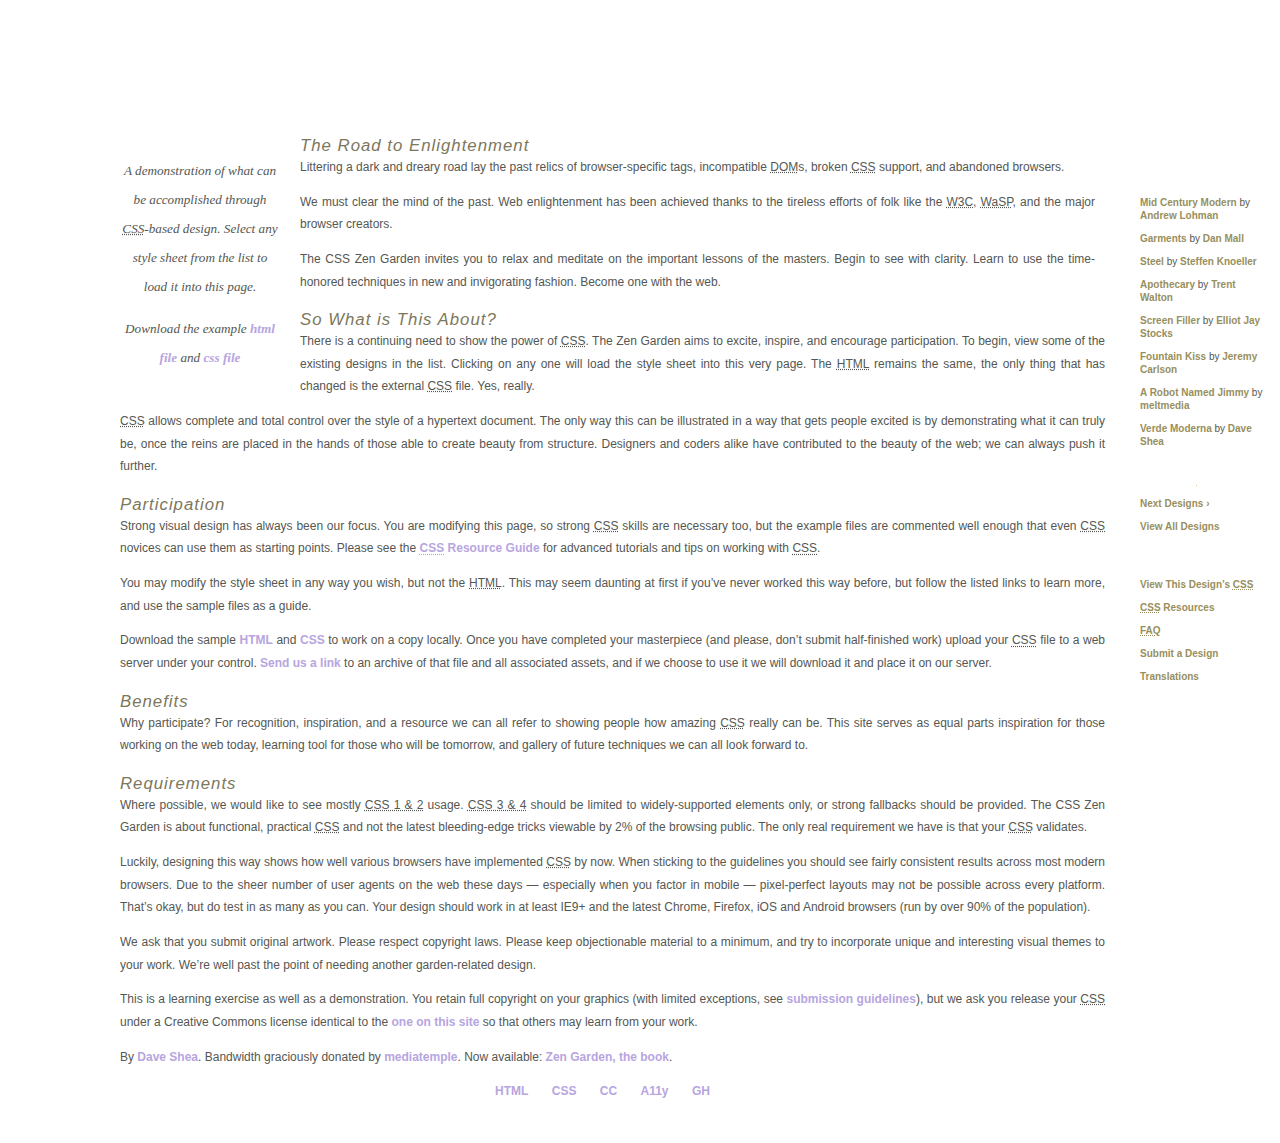
<file: Index.html>
<!DOCTYPE html>
<html lang="en">
<head>
	<meta charset="utf-8">
	<title>CSS Zen Garden: The Beauty of CSS Design</title>

	<link rel="stylesheet" media="screen" href="style.css?v=8may2013">
	<link rel="alternate" type="application/rss+xml" title="RSS" href="http://www.csszengarden.com/zengarden.xml">

	<meta name="viewport" content="width=device-width, initial-scale=1.0">
	<meta name="author" content="Dave Shea">
	<meta name="description" content="A demonstration of what can be accomplished visually through CSS-based design.">
	<meta name="robots" content="all">


	<!--[if lt IE 9]>
	<script src="script/html5shiv.js"></script>
	<![endif]-->
</head>

<!--



	View source is a feature, not a bug. Thanks for your curiosity and
	interest in participating!

	Here are the submission guidelines for the new and improved csszengarden.com:

	- CSS3? Of course! Prefix for ALL browsers where necessary.
	- go responsive; test your layout at multiple screen sizes.
	- your browser testing baseline: IE9+, recent Chrome/Firefox/Safari, and iOS/Android
	- Graceful degradation is acceptable, and in fact highly encouraged.
	- use classes for styling. Don't use ids.
	- web fonts are cool, just make sure you have a license to share the files. Hosted
	  services that are applied via the CSS file (ie. Google Fonts) will work fine, but
	  most that require custom HTML won't. TypeKit is supported, see the readme on this
	  page for usage instructions: https://github.com/mezzoblue/csszengarden.com/

	And a few tips on building your CSS file:

	- use :first-child, :last-child and :nth-child to get at non-classed elements
	- use ::before and ::after to create pseudo-elements for extra styling
	- use multiple background images to apply as many as you need to any element
	- use the Kellum Method for image replacement, if still needed. http://goo.gl/GXxdI
	- don't rely on the extra divs at the bottom. Use ::before and ::after instead.

		
-->

<body id="css-zen-garden">
<div class="page-wrapper">

	<section class="intro" id="zen-intro">
		<header role="banner">
			<h1>CSS Zen Garden</h1>
			<h2>The Beauty of <abbr title="Cascading Style Sheets">CSS</abbr> Design</h2>
		</header>

		<div class="summary" id="zen-summary" role="article">
			<p>A demonstration of what can be accomplished through <abbr title="Cascading Style Sheets">CSS</abbr>-based design. Select any style sheet from the list to load it into this page.</p>
			<p>Download the example <a href="/examples/index" title="This page's source HTML code, not to be modified.">html file</a> and <a href="/examples/style.css" title="This page's sample CSS, the file you may modify.">css file</a></p>
		</div>

		<div class="preamble" id="zen-preamble" role="article">
			<h3>The Road to Enlightenment</h3>
			<p>Littering a dark and dreary road lay the past relics of browser-specific tags, incompatible <abbr title="Document Object Model">DOM</abbr>s, broken <abbr title="Cascading Style Sheets">CSS</abbr> support, and abandoned browsers.</p>
			<p>We must clear the mind of the past. Web enlightenment has been achieved thanks to the tireless efforts of folk like the <abbr title="World Wide Web Consortium">W3C</abbr>, <abbr title="Web Standards Project">WaSP</abbr>, and the major browser creators.</p>
			<p>The CSS Zen Garden invites you to relax and meditate on the important lessons of the masters. Begin to see with clarity. Learn to use the time-honored techniques in new and invigorating fashion. Become one with the web.</p>
		</div>
	</section>

	<div class="main supporting" id="zen-supporting" role="main">
		<div class="explanation" id="zen-explanation" role="article">
			<h3>So What is This About?</h3>
			<p>There is a continuing need to show the power of <abbr title="Cascading Style Sheets">CSS</abbr>. The Zen Garden aims to excite, inspire, and encourage participation. To begin, view some of the existing designs in the list. Clicking on any one will load the style sheet into this very page. The <abbr title="HyperText Markup Language">HTML</abbr> remains the same, the only thing that has changed is the external <abbr title="Cascading Style Sheets">CSS</abbr> file. Yes, really.</p>
			<p><abbr title="Cascading Style Sheets">CSS</abbr> allows complete and total control over the style of a hypertext document. The only way this can be illustrated in a way that gets people excited is by demonstrating what it can truly be, once the reins are placed in the hands of those able to create beauty from structure. Designers and coders alike have contributed to the beauty of the web; we can always push it further.</p>
		</div>

		<div class="participation" id="zen-participation" role="article">
			<h3>Participation</h3>
			<p>Strong visual design has always been our focus. You are modifying this page, so strong <abbr title="Cascading Style Sheets">CSS</abbr> skills are necessary too, but the example files are commented well enough that even <abbr title="Cascading Style Sheets">CSS</abbr> novices can use them as starting points. Please see the <a href="/pages/resources/" title="A listing of CSS-related resources"><abbr title="Cascading Style Sheets">CSS</abbr> Resource Guide</a> for advanced tutorials and tips on working with <abbr title="Cascading Style Sheets">CSS</abbr>.</p>
			<p>You may modify the style sheet in any way you wish, but not the <abbr title="HyperText Markup Language">HTML</abbr>. This may seem daunting at first if you&#8217;ve never worked this way before, but follow the listed links to learn more, and use the sample files as a guide.</p>
			<p>Download the sample <a href="/examples/index" title="This page's source HTML code, not to be modified.">HTML</a> and <a href="/examples/style.css" title="This page's sample CSS, the file you may modify.">CSS</a> to work on a copy locally. Once you have completed your masterpiece (and please, don&#8217;t submit half-finished work) upload your <abbr title="Cascading Style Sheets">CSS</abbr> file to a web server under your control. <a href="/pages/submit/" title="Use the contact form to send us your CSS file">Send us a link</a> to an archive of that file and all associated assets, and if we choose to use it we will download it and place it on our server.</p>
		</div>

		<div class="benefits" id="zen-benefits" role="article">
			<h3>Benefits</h3>
			<p>Why participate? For recognition, inspiration, and a resource we can all refer to showing people how amazing <abbr title="Cascading Style Sheets">CSS</abbr> really can be. This site serves as equal parts inspiration for those working on the web today, learning tool for those who will be tomorrow, and gallery of future techniques we can all look forward to.</p>
		</div>

		<div class="requirements" id="zen-requirements" role="article">
			<h3>Requirements</h3>
			<p>Where possible, we would like to see mostly <abbr title="Cascading Style Sheets, levels 1 and 2">CSS 1 &amp; 2</abbr> usage. <abbr title="Cascading Style Sheets, levels 3 and 4">CSS 3 &amp; 4</abbr> should be limited to widely-supported elements only, or strong fallbacks should be provided. The CSS Zen Garden is about functional, practical <abbr title="Cascading Style Sheets">CSS</abbr> and not the latest bleeding-edge tricks viewable by 2% of the browsing public. The only real requirement we have is that your <abbr title="Cascading Style Sheets">CSS</abbr> validates.</p>
			<p>Luckily, designing this way shows how well various browsers have implemented <abbr title="Cascading Style Sheets">CSS</abbr> by now. When sticking to the guidelines you should see fairly consistent results across most modern browsers. Due to the sheer number of user agents on the web these days &#8212; especially when you factor in mobile &#8212; pixel-perfect layouts may not be possible across every platform. That&#8217;s okay, but do test in as many as you can. Your design should work in at least IE9+ and the latest Chrome, Firefox, iOS and Android browsers (run by over 90% of the population).</p>
			<p>We ask that you submit original artwork. Please respect copyright laws. Please keep objectionable material to a minimum, and try to incorporate unique and interesting visual themes to your work. We&#8217;re well past the point of needing another garden-related design.</p>
			<p>This is a learning exercise as well as a demonstration. You retain full copyright on your graphics (with limited exceptions, see <a href="/pages/submit/guidelines/">submission guidelines</a>), but we ask you release your <abbr title="Cascading Style Sheets">CSS</abbr> under a Creative Commons license identical to the <a href="http://creativecommons.org/licenses/by-nc-sa/3.0/" title="View the Zen Garden's license information.">one on this site</a> so that others may learn from your work.</p>
			<p role="contentinfo">By <a href="http://www.mezzoblue.com/">Dave Shea</a>. Bandwidth graciously donated by <a href="http://www.mediatemple.net/">mediatemple</a>. Now available: <a href="http://www.amazon.com/exec/obidos/ASIN/0321303474/mezzoblue-20/">Zen Garden, the book</a>.</p>
		</div>

		<footer>
			<a href="http://validator.w3.org/check/referer" title="Check the validity of this site&#8217;s HTML" class="zen-validate-html">HTML</a>
			<a href="http://jigsaw.w3.org/css-validator/check/referer" title="Check the validity of this site&#8217;s CSS" class="zen-validate-css">CSS</a>
			<a href="http://creativecommons.org/licenses/by-nc-sa/3.0/" title="View the Creative Commons license of this site: Attribution-NonCommercial-ShareAlike." class="zen-license">CC</a>
			<a href="http://mezzoblue.com/zengarden/faq/#aaa" title="Read about the accessibility of this site" class="zen-accessibility">A11y</a>
			<a href="https://github.com/mezzoblue/csszengarden.com" title="Fork this site on Github" class="zen-github">GH</a>
		</footer>

	</div>


	<aside class="sidebar" role="complementary">
		<div class="wrapper">

			<div class="design-selection" id="design-selection">
				<h3 class="select">Select a Design:</h3>
				<nav role="navigation">
					<ul>
					<li>
						<a href="/221/" class="design-name">Mid Century Modern</a> by						<a href="http://andrewlohman.com/" class="designer-name">Andrew Lohman</a>
					</li>					<li>
						<a href="/220/" class="design-name">Garments</a> by						<a href="http://danielmall.com/" class="designer-name">Dan Mall</a>
					</li>					<li>
						<a href="/219/" class="design-name">Steel</a> by						<a href="http://steffen-knoeller.de" class="designer-name">Steffen Knoeller</a>
					</li>					<li>
						<a href="/218/" class="design-name">Apothecary</a> by						<a href="http://trentwalton.com" class="designer-name">Trent Walton</a>
					</li>					<li>
						<a href="/217/" class="design-name">Screen Filler</a> by						<a href="http://elliotjaystocks.com/" class="designer-name">Elliot Jay Stocks</a>
					</li>					<li>
						<a href="/216/" class="design-name">Fountain Kiss</a> by						<a href="http://jeremycarlson.com" class="designer-name">Jeremy Carlson</a>
					</li>					<li>
						<a href="/215/" class="design-name">A Robot Named Jimmy</a> by						<a href="http://meltmedia.com/" class="designer-name">meltmedia</a>
					</li>					<li>
						<a href="/214/" class="design-name">Verde Moderna</a> by						<a href="http://www.mezzoblue.com/" class="designer-name">Dave Shea</a>
					</li>					</ul>
				</nav>
			</div>

			<div class="design-archives" id="design-archives">
				<h3 class="archives">Archives:</h3>
				<nav role="navigation">
					<ul>
						<li class="next">
							<a href="/214/page1">
								Next Designs <span class="indicator">&rsaquo;</span>
							</a>
						</li>
						<li class="viewall">
							<a href="/pages/alldesigns/" title="View every submission to the Zen Garden.">
								View All Designs							</a>
						</li>
					</ul>
				</nav>
			</div>

			<div class="zen-resources" id="zen-resources">
				<h3 class="resources">Resources:</h3>
				<ul>
					<li class="view-css">
						<a href="style.css" title="View the source CSS file of the currently-viewed design.">
							View This Design&#8217;s <abbr title="Cascading Style Sheets">CSS</abbr>						</a>
					</li>
					<li class="css-resources">
						<a href="/pages/resources/" title="Links to great sites with information on using CSS.">
							<abbr title="Cascading Style Sheets">CSS</abbr> Resources						</a>
					</li>
					<li class="zen-faq">
						<a href="/pages/faq/" title="A list of Frequently Asked Questions about the Zen Garden.">
							<abbr title="Frequently Asked Questions">FAQ</abbr>						</a>
					</li>
					<li class="zen-submit">
						<a href="/pages/submit/" title="Send in your own CSS file.">
							Submit a Design						</a>
					</li>
					<li class="zen-translations">
						<a href="/pages/translations/" title="View translated versions of this page.">
							Translations						</a>
					</li>
				</ul>
			</div>
		</div>
	</aside>


</div>

<!--

	These superfluous divs/spans were originally provided as catch-alls to add extra imagery.
	These days we have full ::before and ::after support, favour using those instead.
	These only remain for historical design compatibility. They might go away one day.
		
-->
<div class="extra1" role="presentation"></div><div class="extra2" role="presentation"></div><div class="extra3" role="presentation"></div>
<div class="extra4" role="presentation"></div><div class="extra5" role="presentation"></div><div class="extra6" role="presentation"></div>

</body>
</html>
</file>
<file: style.css>
/* css Zen Garden default style v1.02 */
/* css released under Creative Commons License - http://creativecommons.org/licenses/by-nc-sa/1.0/  */

/* This file based on 'Tranquille' by Dave Shea */
/* You may use this file as a foundation for any new work, but you may find it easier to start from scratch. */
/* Not all elements are defined in this file, so you'll most likely want to refer to the xhtml as well. */

/* Your images should be linked as if the CSS file sits in the same folder as the images. ie. no paths. */


/* basic elements */
html {
	margin: 0;
	padding: 0;
	}
body { 
	font: 75% georgia, sans-serif;
	line-height: 1.88889;
	color: #555753; 
	background: #fff url(http://csszengarden.com/001/blossoms.jpg) no-repeat bottom right; 
	margin: 0; 
	padding: 0;
	}
p { 
	margin-top: 0; 
	text-align: justify;
	}
h3 { 
	font: italic normal 1.4em georgia, sans-serif;
	letter-spacing: 1px; 
	margin-bottom: 0; 
	color: #7D775C;
	}
a:link { 
	font-weight: bold; 
	text-decoration: none; 
	color: #B7A5DF;
	}
a:visited { 
	font-weight: bold; 
	text-decoration: none; 
	color: #D4CDDC;
	}
a:hover, a:focus, a:active { 
	text-decoration: underline; 
	color: #9685BA;
	}
abbr {
	border-bottom: none;
	}


/* specific divs */
.page-wrapper { 
	background: url(http://csszengarden.com/001/zen-bg.jpg) no-repeat top left; 
	padding: 0 175px 0 110px;  
	margin: 0; 
	position: relative;
	}

.intro { 
	min-width: 470px;
	width: 100%;
	}

header h1 { 
	background: transparent url(http://csszengarden.com/001/h1.gif) no-repeat top left;
	margin-top: 10px;
	display: block;
	width: 219px;
	height: 87px;
	float: left;

	text-indent: 100%;
	white-space: nowrap;
	overflow: hidden;
	}
header h2 { 
	background: transparent url(http://csszengarden.com/001/h2.gif) no-repeat top left; 
	margin-top: 58px; 
	margin-bottom: 40px; 
	width: 200px; 
	height: 18px; 
	float: right;

	text-indent: 100%;
	white-space: nowrap;
	overflow: hidden;
	}
header {
	padding-top: 20px;
	height: 87px;
}

.summary {
	clear: both; 
	margin: 20px 20px 20px 10px; 
	width: 160px; 
	float: left;
	}
.summary p {
	font: italic 1.1em/2.2 georgia; 
	text-align: center;
	}

.preamble {
	clear: right; 
	padding: 0px 10px 0 10px;
	}
.supporting {	
	padding-left: 10px; 
	margin-bottom: 40px;
	}

footer { 
	text-align: center; 
	}
footer a:link, footer a:visited { 
	margin-right: 20px; 
	}

.sidebar {
	margin-left: 600px; 
	position: absolute; 
	top: 0; 
	right: 0;
	}
.sidebar .wrapper { 
	font: 10px verdana, sans-serif; 
	background: transparent url(http://csszengarden.com/001/paper-bg.jpg) top left repeat-y; 
	padding: 10px; 
	margin-top: 150px; 
	width: 130px; 
	}
.sidebar h3.select { 
	background: transparent url(http://csszengarden.com/001/h3.gif) no-repeat top left; 
	margin: 10px 0 5px 0; 
	width: 97px; 
	height: 16px; 

	text-indent: 100%;
	white-space: nowrap;
	overflow: hidden;
	}
.sidebar h3.archives { 
	background: transparent url(http://csszengarden.com/001/h5.gif) no-repeat top left; 
	margin: 25px 0 5px 0; 
	width:57px; 
	height: 14px; 

	text-indent: 100%;
	white-space: nowrap;
	overflow: hidden;
	}
.sidebar h3.resources { 
	background: transparent url(http://csszengarden.com/001/h6.gif) no-repeat top left; 
	margin: 25px 0 5px 0; 
	width:63px; 
	height: 10px; 

	text-indent: 100%;
	white-space: nowrap;
	overflow: hidden;
	}


.sidebar ul {
	margin: 0;
	padding: 0;
	}
.sidebar li {
	line-height: 1.3em; 
	background: transparent url(http://csszengarden.com/001/cr1.gif) no-repeat top center; 
	display: block; 
	padding-top: 5px; 
	margin-bottom: 5px;
	list-style-type: none;
	}
.sidebar li a:link {
	color: #988F5E;
	}
.sidebar li a:visited {
	color: #B3AE94;
	}


.extra1 {
	background: transparent url(http://csszengarden.com/001/cr2.gif) top left no-repeat; 
	position: absolute; 
	top: 40px; 
	right: 0; 
	width: 148px; 
	height: 110px;
	}
</file>
